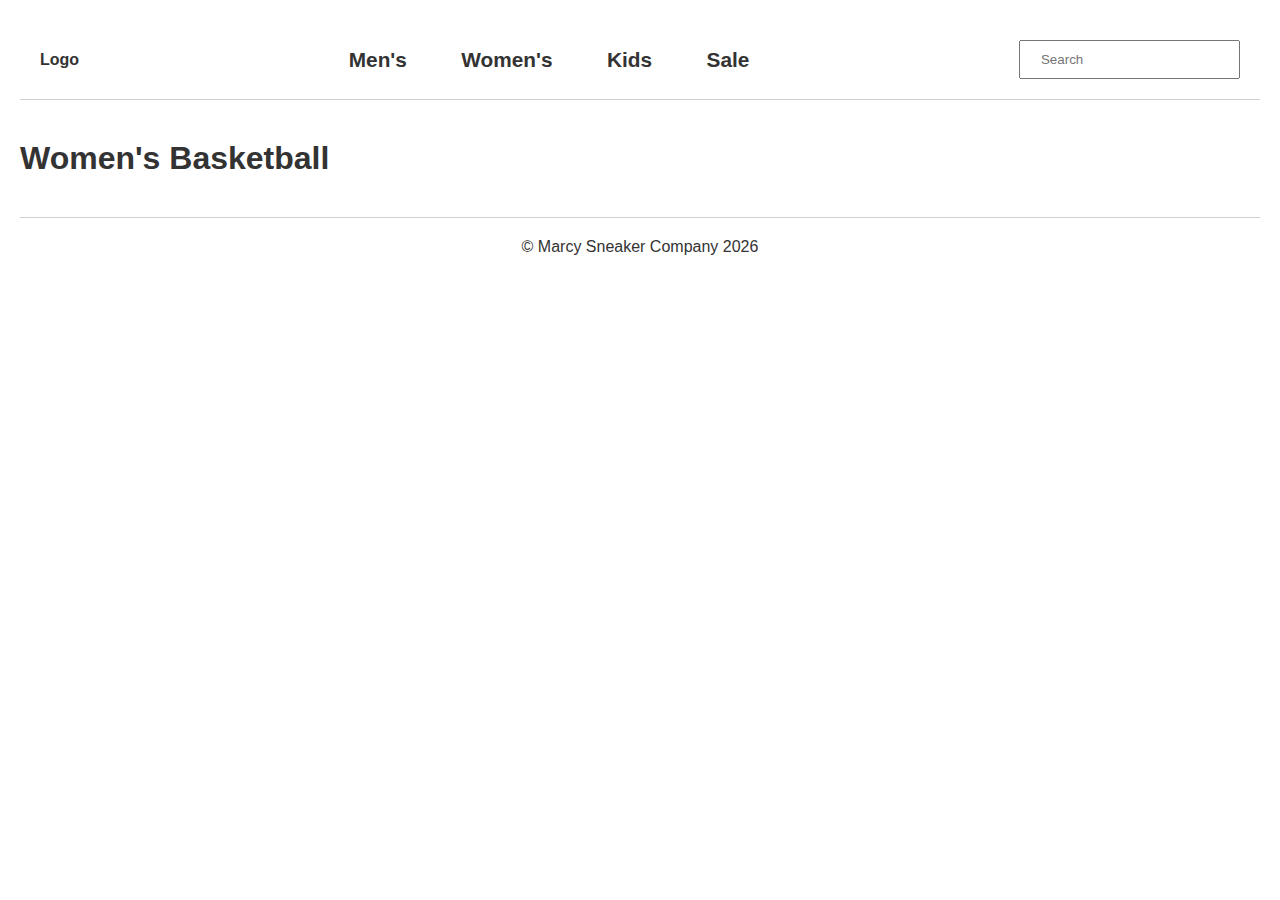
<file: src/index.html>
<!DOCTYPE html>
<html lang="en">
  <head>
    <meta charset="UTF-8" />
    <meta name="viewport" content="width=device-width, initial-scale=1.0" />
    <link rel="stylesheet" href="style.css" />
    <title>Marcy Sneaker Company</title>
  </head>
  <body>
    <header>
      <p>Logo</p>
      <nav>
        <a href="#">Men's</a>
        <a href="#">Women's</a>
        <a href="#">Kids</a>
        <a href="#">Sale</a>
      </nav>
      <input type="text" placeholder="Search" />
    </header>
    <main>
      <h1>Women's Basketball</h1>
    </main>
    <footer>
      <p>© Marcy Sneaker Company 2026</p>
    </footer>
  </body>
</html>
</file>
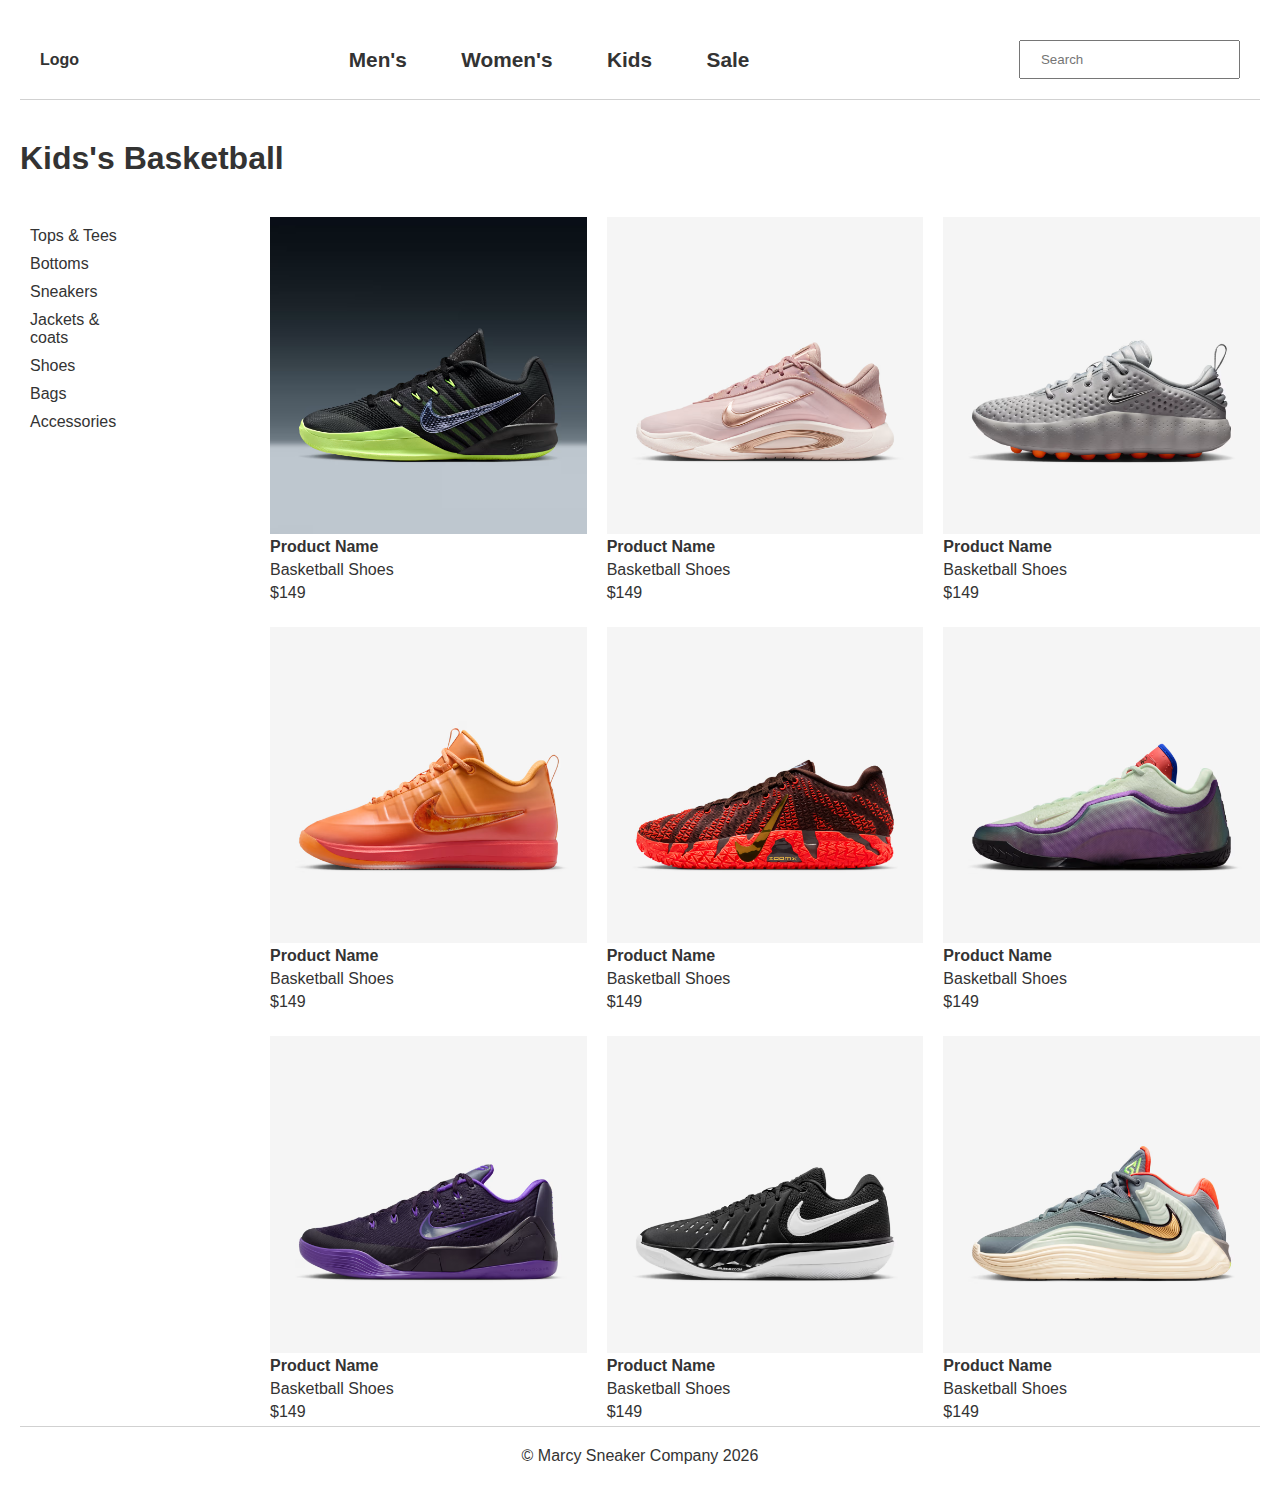
<file: src/kids.html>
<!DOCTYPE html>
<html lang="en">
 <head>
   <meta charset="UTF-8" />
   <meta name="viewport" content="width=device-width, initial-scale=1.0" />
   <link rel="stylesheet" href="style.css" />
   <title>Marcy Sneaker Company</title>
   <link rel="stylesheet" href="./style.css">
 </head>
 <body>
   <header>
     <p>Logo</p>
     <nav>
       <a href="./index.html">Men's</a>
       <a href="./women.html">Women's</a>
       <a href="./kids.html">Kids</a>
       <a href="./sale.html">Sale</a>
     </nav>
     <input type="text" placeholder="Search" />
   </header>
   <main>
     <h1>Kids's Basketball</h1>
     <section>


       <aside>
         <ul class="categories">
           <li>Tops & Tees</li>
           <li>Bottoms</li>
           <li>Sneakers</li>
           <li>Jackets & coats</li>
           <li>Shoes</li>
           <li>Bags</li>
           <li>Accessories</li>
         </ul>
       </aside>


       <ul class="products-container">


        <li>
           <figure>
               <img src="./img/product1.jpg" alt="product 1">
               <figcaption>Product Name</figcaption>
               <p>Basketball Shoes</p>
               <p class="money-p">$149</p>
            </figure>
       </li>
        






        <li>
           <figure>
               <img src="./img/product2.jpg" alt="product 2">
               <figcaption>Product Name</figcaption>
               <p>Basketball Shoes</p>
                <p class="money-p">$149</p>
            </figure>
       </li>
        






       <li>
           <figure>
               <img src="./img/product3.jpg" alt=" product 3">
               <figcaption>Product Name</figcaption>
               <p>Basketball Shoes</p>
               <p class="money-p">$149</p>
            </figure>
       </li>
        






        <li>
           <figure>
               <img src="./img/product4.jpg" alt="product 4">
               <figcaption>Product Name</figcaption>
               <p>Basketball Shoes</p>
                <p class="money-p">$149</p>
            </figure>
       </li>
        






        <li>
           <figure>
               <img src="./img/product5.jpg" alt="product 5">
               <figcaption>Product Name</figcaption>
               <p>Basketball Shoes</p>
                <p class="money-p">$149</p>
            </figure>
       </li>
        






        <li>
           <figure>
               <img src="./img/product6.jpg" alt="product 6">
               <figcaption>Product Name</figcaption>
               <p>Basketball Shoes</p>
               <p class="money-p">$149</p>
            </figure>
       </li>
        






        <li>
           <figure>
               <img src="./img/product7.jpg" alt="product 7">
               <figcaption>Product Name</figcaption>
               <p>Basketball Shoes</p>
                <p class="money-p">$149</p>
            </figure>
       </li>
        






      <li>
           <figure>
               <img src="./img/product8.jpg" alt="product 8">
               <figcaption>Product Name</figcaption>
               <p>Basketball Shoes</p>
                <p class="money-p">$149</p>
            </figure>
       </li>
        






       <li>
           <figure>
               <img src="./img/product9.jpg" alt="product 9">
               <figcaption>Product Name</figcaption>
               <p>Basketball Shoes</p>
                <p class="money-p">$149</p>
            </figure>
       </li>
        
        </ul>
       


     </section>
   </main>
   <footer>
     <p>© Marcy Sneaker Company 2026</p>
   </footer>
 </body>
</html>
</file>
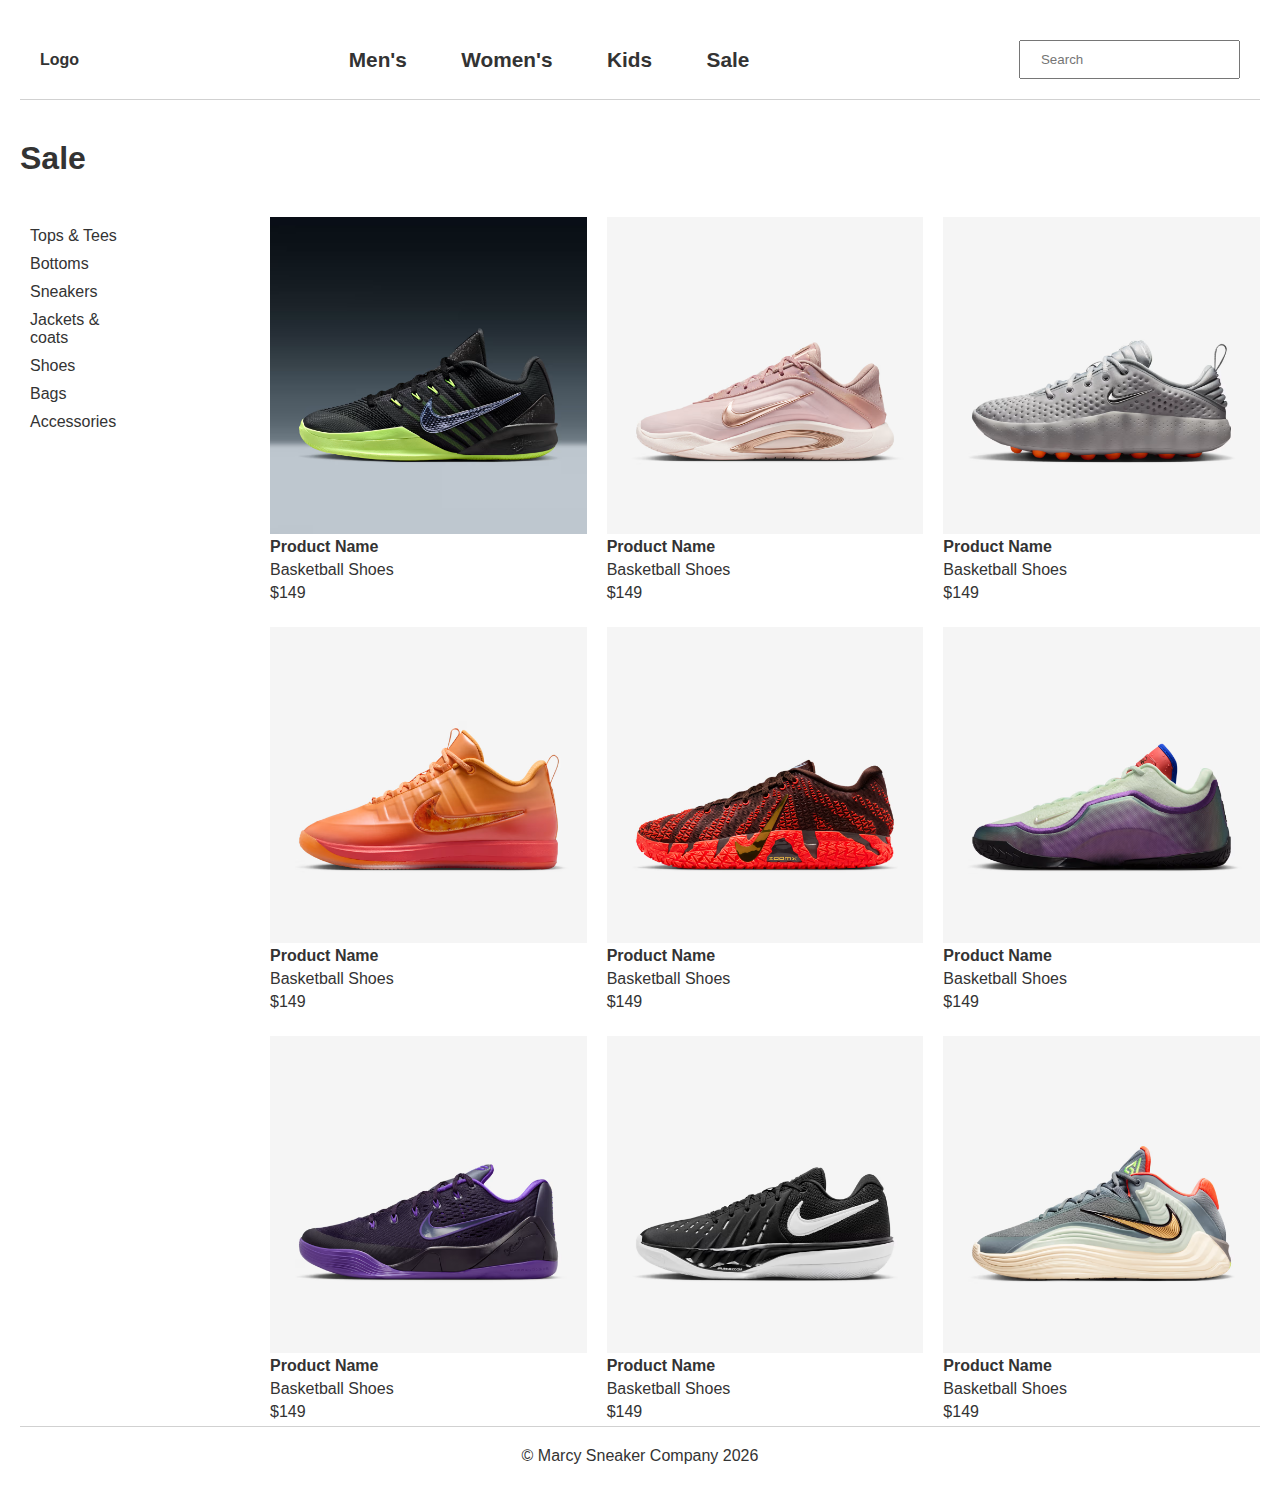
<file: src/sale.html>
<!DOCTYPE html>
<html lang="en">
 <head>
   <meta charset="UTF-8" />
   <meta name="viewport" content="width=device-width, initial-scale=1.0" />
   <link rel="stylesheet" href="style.css" />
   <title>Marcy Sneaker Company</title>
   <link rel="stylesheet" href="./style.css">
 </head>
 <body>
   <header>
     <p>Logo</p>
     <nav>
       <a href="./index.html">Men's</a>
       <a href="./women.html">Women's</a>
       <a href="./kids.html">Kids</a>
       <a href="./sale.html">Sale</a>
     </nav>
     <input type="text" placeholder="Search" />
   </header>
   <main>
     <h1>Sale</h1>
     <section>


       <aside>
         <ul class="categories">
           <li>Tops & Tees</li>
           <li>Bottoms</li>
           <li>Sneakers</li>
           <li>Jackets & coats</li>
           <li>Shoes</li>
           <li>Bags</li>
           <li>Accessories</li>
         </ul>
       </aside>


       <ul class="products-container">


         <li>
           <figure>
               <img src="./img/product1.jpg" alt="product 1">
               <figcaption>Product Name</figcaption>
               <p>Basketball Shoes</p>
               <p class="money-p">$149</p>
            </figure>
       </li>
        






        <li>
           <figure>
               <img src="./img/product2.jpg" alt="product 2">
               <figcaption>Product Name</figcaption>
               <p>Basketball Shoes</p>
                <p class="money-p">$149</p>
            </figure>
       </li>
        






       <li>
           <figure>
               <img src="./img/product3.jpg" alt=" product 3">
               <figcaption>Product Name</figcaption>
               <p>Basketball Shoes</p>
               <p class="money-p">$149</p>
            </figure>
       </li>
        






        <li>
           <figure>
               <img src="./img/product4.jpg" alt="product 4">
               <figcaption>Product Name</figcaption>
               <p>Basketball Shoes</p>
                <p class="money-p">$149</p>
            </figure>
       </li>
        






        <li>
           <figure>
               <img src="./img/product5.jpg" alt="product 5">
               <figcaption>Product Name</figcaption>
               <p>Basketball Shoes</p>
                <p class="money-p">$149</p>
            </figure>
       </li>
        






        <li>
           <figure>
               <img src="./img/product6.jpg" alt="product 6">
               <figcaption>Product Name</figcaption>
               <p>Basketball Shoes</p>
               <p class="money-p">$149</p>
            </figure>
       </li>
        






        <li>
           <figure>
               <img src="./img/product7.jpg" alt="product 7">
               <figcaption>Product Name</figcaption>
               <p>Basketball Shoes</p>
                <p class="money-p">$149</p>
            </figure>
       </li>
        






      <li>
           <figure>
               <img src="./img/product8.jpg" alt="product 8">
               <figcaption>Product Name</figcaption>
               <p>Basketball Shoes</p>
                <p class="money-p">$149</p>
            </figure>
       </li>
        






       <li>
           <figure>
               <img src="./img/product9.jpg" alt="product 9">
               <figcaption>Product Name</figcaption>
               <p>Basketball Shoes</p>
                <p class="money-p">$149</p>
            </figure>
       </li>
        
       
        </ul>


     </section>
   </main>
   <footer>
     <p>© Marcy Sneaker Company 2026</p>
   </footer>
 </body>
</html>
</file>
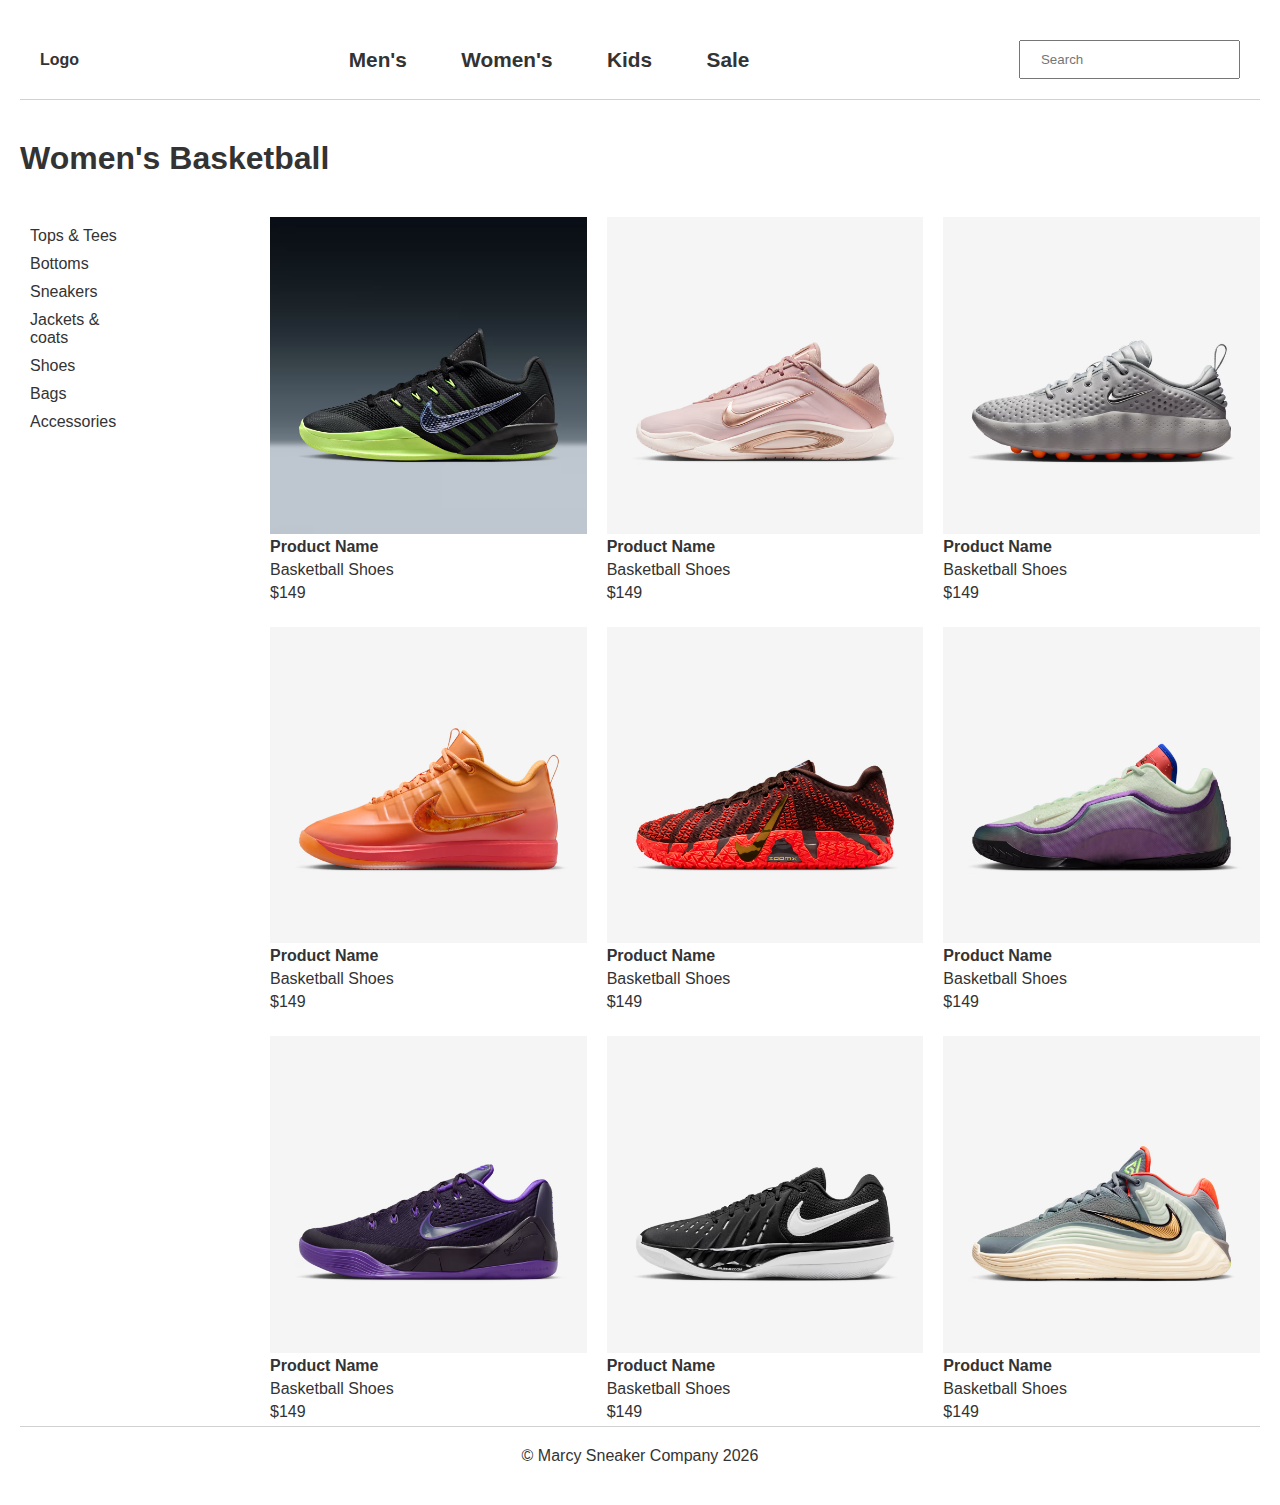
<file: src/women.html>
<!DOCTYPE html>
<html lang="en">
 <head>
   <meta charset="UTF-8" />
   <meta name="viewport" content="width=device-width, initial-scale=1.0" />
   <link rel="stylesheet" href="style.css" />
   <title>Marcy Sneaker Company</title>
   <link rel="stylesheet" href="./style.css">
 </head>
 <body>
   <header>
     <p>Logo</p>
     <nav>
       <a href="./index.html">Men's</a>
       <a href="./women.html">Women's</a>
       <a href="./kids.html">Kids</a>
       <a href="./sale.html">Sale</a>
     </nav>
     <input type="text" placeholder="Search" />
   </header>
   <main>
     <h1>Women's Basketball</h1>
     <section>


       <aside>
         <ul class="categories">
           <li>Tops & Tees</li>
           <li>Bottoms</li>
           <li>Sneakers</li>
           <li>Jackets & coats</li>
           <li>Shoes</li>
           <li>Bags</li>
           <li>Accessories</li>
         </ul>
       </aside>


       <ul class="products-container">


         <li>
           <figure>
               <img src="./img/product1.jpg" alt="product 1">
               <figcaption>Product Name</figcaption>
               <p>Basketball Shoes</p>
               <p class="money-p">$149</p>
            </figure>
       </li>
        






        <li>
           <figure>
               <img src="./img/product2.jpg" alt="product 2">
               <figcaption>Product Name</figcaption>
               <p>Basketball Shoes</p>
                <p class="money-p">$149</p>
            </figure>
       </li>
        






       <li>
           <figure>
               <img src="./img/product3.jpg" alt=" product 3">
               <figcaption>Product Name</figcaption>
               <p>Basketball Shoes</p>
               <p class="money-p">$149</p>
            </figure>
       </li>
        






        <li>
           <figure>
               <img src="./img/product4.jpg" alt="product 4">
               <figcaption>Product Name</figcaption>
               <p>Basketball Shoes</p>
                <p class="money-p">$149</p>
            </figure>
       </li>
        






        <li>
           <figure>
               <img src="./img/product5.jpg" alt="product 5">
               <figcaption>Product Name</figcaption>
               <p>Basketball Shoes</p>
                <p class="money-p">$149</p>
            </figure>
       </li>
        






        <li>
           <figure>
               <img src="./img/product6.jpg" alt="product 6">
               <figcaption>Product Name</figcaption>
               <p>Basketball Shoes</p>
               <p class="money-p">$149</p>
            </figure>
       </li>
        






        <li>
           <figure>
               <img src="./img/product7.jpg" alt="product 7">
               <figcaption>Product Name</figcaption>
               <p>Basketball Shoes</p>
                <p class="money-p">$149</p>
            </figure>
       </li>
        






      <li>
           <figure>
               <img src="./img/product8.jpg" alt="product 8">
               <figcaption>Product Name</figcaption>
               <p>Basketball Shoes</p>
                <p class="money-p">$149</p>
            </figure>
       </li>
        






       <li>
           <figure>
               <img src="./img/product9.jpg" alt="product 9">
               <figcaption>Product Name</figcaption>
               <p>Basketball Shoes</p>
                <p class="money-p">$149</p>
            </figure>
       </li>
        
       </ul>
       


     </section>
   </main>
   <footer>
     <p>© Marcy Sneaker Company 2026</p>
   </footer>
 </body>
</html>
</file>
<file: src/style.css>
* {
  box-sizing: border-box;
  margin: 0;
  padding: 0;
}

img {
  width: 100%;
}

ul {
  list-style: none;
}

body {
  font-family: Arial, sans-serif;
  color: #333;
  padding: 20px;
}

header {
  padding-bottom: 20px;
  border-bottom: 1px solid #d1d1d1;
}

nav > a {
  font-size: 1.3rem;
  text-decoration: none;
  color: #333;
  font-weight: bold;
}

nav > a:hover {
  text-decoration: underline;
}

header > input {
  padding: 10px 20px;
}

footer {
  border-top: 1px solid #d1d1d1;
  padding-top: 20px;
}

/* ================================ */
/* Add your CSS below this line */
/* ================================ */




header {
  /* background-color: brown; */
 display: flex;
 justify-content: space-between;
 align-items: center;
 padding: 20px;
}


header > p {
 font-weight: 900;
}


nav > a {
  /* background-color: green; */
  padding: 5px;
 margin: 0 10px;
 text-decoration: none;
 /* color: #333; */
 display: inline-block;
 transition: transform 0.3s ease;
}


nav > a:hover {
 transform: translateY(-3px);
}


section {
  /* background-color: aqua; */
 display: flex;
 flex-direction: column;
 
}


section > aside {
 /* background-color: red; */
 width: 100%;
 padding: 10px;
}


aside > ul {
  /* background-color: purple; */
 display: flex;
 flex-direction: column;
 gap: 10px;
 padding: 0;
 margin: 0;
 list-style: none;
}


aside > ul > li {
 width: 100px;
}


section > main {
 flex: 1 0 auto;
 padding: 10px;
}
figcaption {
   font-weight: bold;
 }
 figure > p{
   margin: 5px 0;
 }


.products-container {
 display: grid;
 grid-template-columns: 1fr;
 gap: 20px;
}


.products-container img {
 width: 100%;
 transition: transform 0.4s ease, box-shadow 0.3s ease-in;
}


.products-container img:hover {
 transform: translateY(-4px);
 box-shadow: 0 10px 25px rgba(0, 0, 0, 0.25);
 cursor: pointer;
}




@media (min-width: 768px) {
 main > h1 {
   margin: 40px 0;
 }
 section {
   flex-direction: row;
 }


 section > aside {
   flex: 0 0 250px;
 }


 section > main {
   flex: 1 0 auto;
 }
  figcaption {
   font-weight: bold;
 }


 .products-container {
   grid-template-columns: repeat(2, 1fr);
 }
}




@media (min-width: 992px) {
 .products-container {
   grid-template-columns: repeat(3, 1fr);
 }


 main > h1 {
   margin: 40px 0;
 }


 nav > a {
   margin: 0 20px;
 }


 figcaption {
   font-weight: bold;
 }
}


footer{
  /* background-color: red; */
  text-align: center;
  padding: 20px;
}
</file>
